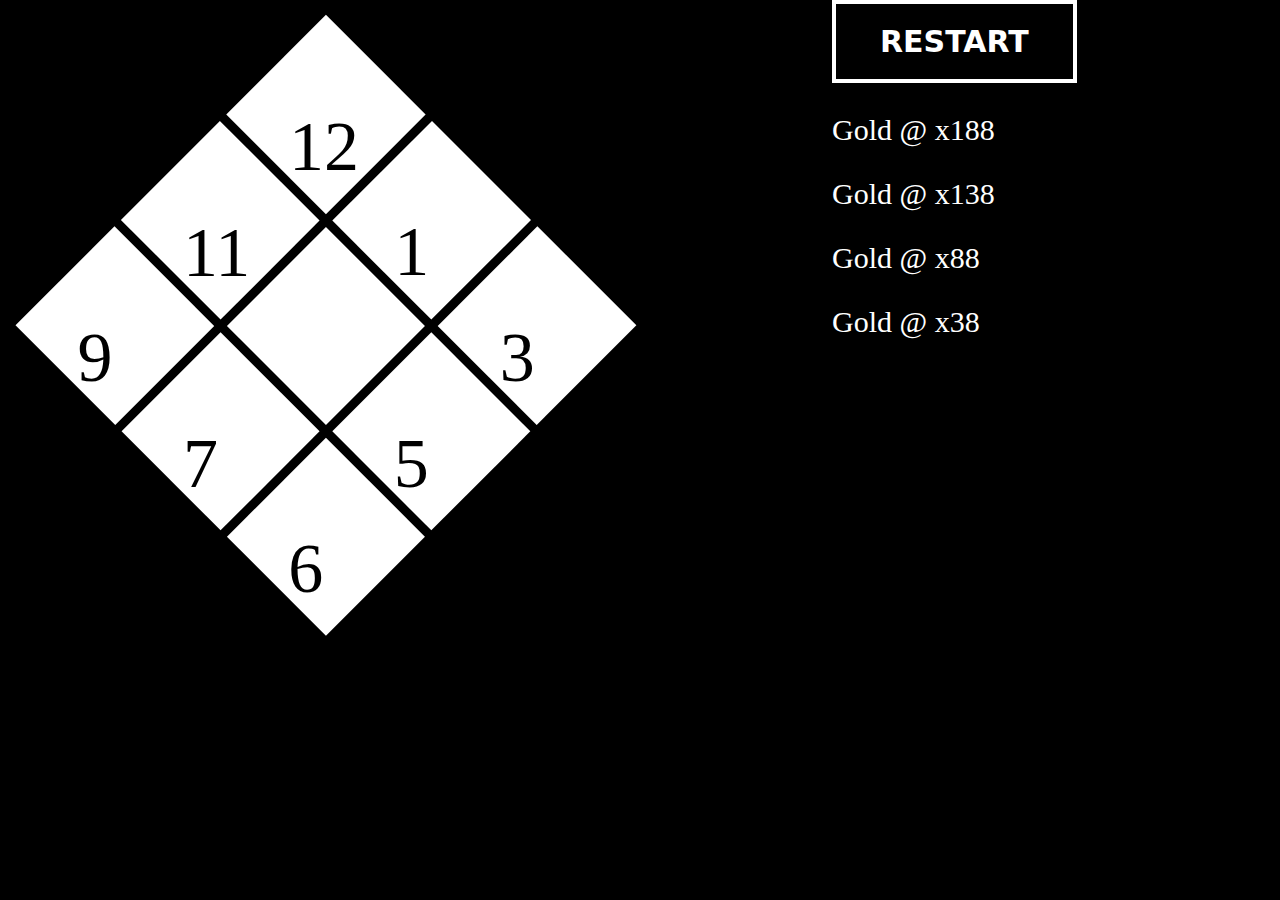
<file: Index.html>
<html>
	<head>
	<script src="https://ajax.googleapis.com/ajax/libs/jquery/3.6.1/jquery.min.js"></script>
	<script src="js.js"></script>
	<link rel="stylesheet" href="css.css">
	</head>
	<body>
		<div id="big_diamond">
			<div class="diamond" id=1><p>12</p></div>
			<div class="diamond" id=2><p>1</p></div>
			<div class="diamond" id=3><p>3</p></div>
			<div class="diamond" id=4><p>11</p></div>
			<div class="diamond" id=5><p class="centerSquare"></p></div>
			<div class="diamond" id=6><p>5</p></div>
			<div class="diamond" id=7><p>9</p></div>
			<div class="diamond" id=8><p>7</p></div>
			<div class="diamond" id=9><p>6</p></div>
		</div>
		<div class="info">
			<div class="mechanics">
				<button class="btn-76" onClick="window.location.reload();">
					Restart
					<span class="top"></span>
					<span class="right"></span>
					<span class="bottom"></span>
					<span class="left"></span>
				</button>
				<p class="188bars">Gold @ x188</p>
				<p class="138bars">Gold @ x138</p>
				<p class="88bars">Gold @ x88</p>
				<p class="38bars">Gold @ x38</p>
				<p id="safeTimerDisplay"></p>
				<p id="blueTimer"></p>
				<p class="numberOfBlues"></p>
				
			</div>
		</div>
		
	</body>
</html>
</file>
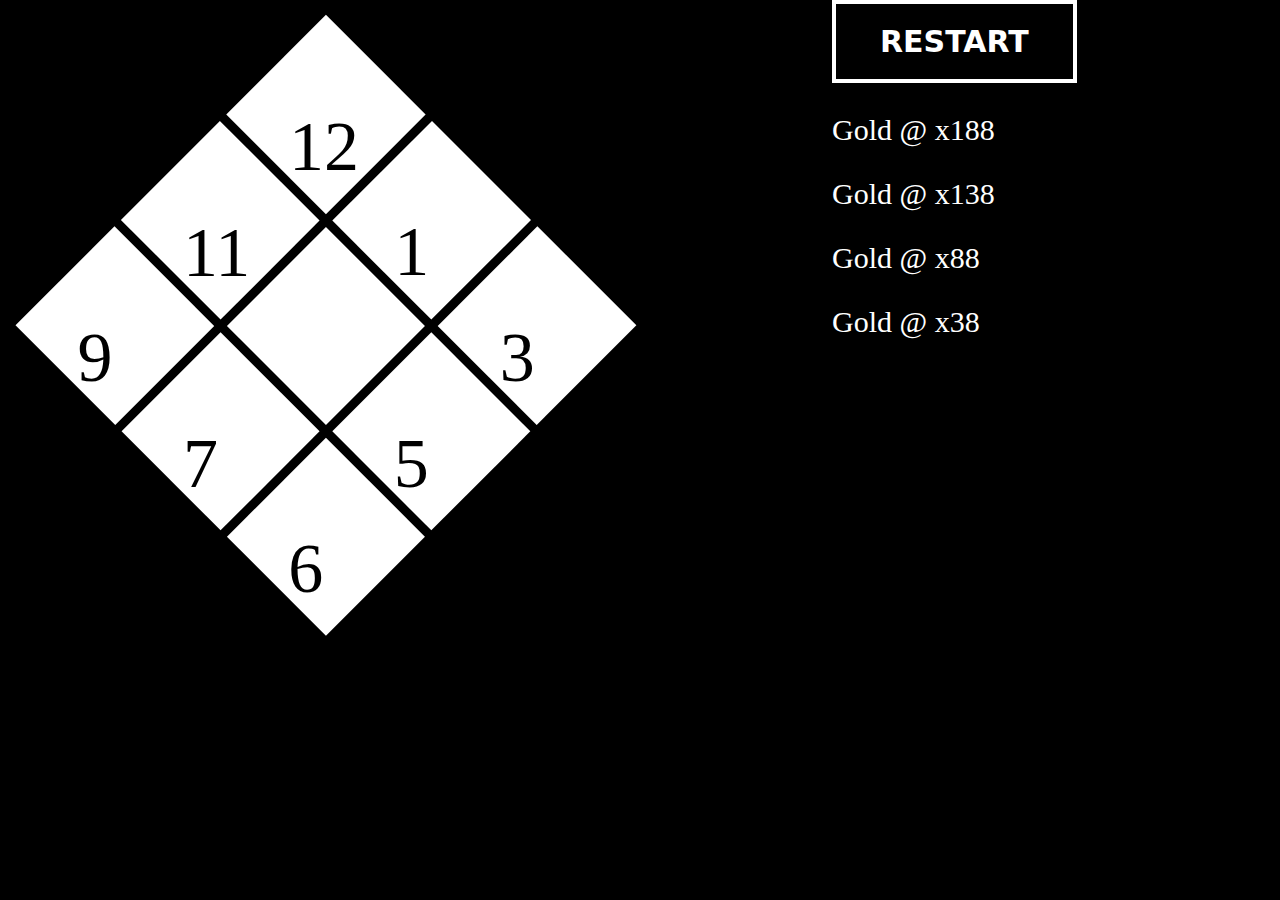
<file: Test.html>
<html>
	<head>
	<script src="https://ajax.googleapis.com/ajax/libs/jquery/3.6.1/jquery.min.js"></script>
	<script src="js.js"></script>
	<link rel="stylesheet" href="css.css">
	</head>
	<body>
		<div id="big_diamond">
			<div class="diamond" id=1><p>12</p></div>
			<div class="diamond" id=2><p>1</p></div>
			<div class="diamond" id=3><p>3</p></div>
			<div class="diamond" id=4><p>11</p></div>
			<div class="diamond" id=5><p class="centerSquare"></p></div>
			<div class="diamond" id=6><p>5</p></div>
			<div class="diamond" id=7><p>9</p></div>
			<div class="diamond" id=8><p>7</p></div>
			<div class="diamond" id=9><p>6</p></div>
		</div>
		<div class="info">
			<div class="mechanics">
				<button class="btn-76" onClick="window.location.reload();">
					Restart
					<span class="top"></span>
					<span class="right"></span>
					<span class="bottom"></span>
					<span class="left"></span>
				</button>
				<p class="188bars">Gold @ x188</p>
				<p class="138bars">Gold @ x138</p>
				<p class="88bars">Gold @ x88</p>
				<p class="38bars">Gold @ x38</p>
				<p id="safeTimerDisplay"></p>
				<p id="blueTimer"></p>
				<p class="numberOfBlues"></p>
				
			</div>
		</div>
		
	</body>
</html>
</file>
<file: css.css>
html,body{
	height:50%;
	margin:0;
	background: #000;
}

#big_diamond{
	width:35%;
	margin: 8% 0% 0% 8%;
	float:left;
	
	transform:rotate(45deg);
	-ms-transform:rotate(45deg);
	-webkit-transform:rotate(45deg);
}
.black{
	background-color:#000!important;
}

.yellow{
	background-color:#FFFF00!important;
}

.orange{
	background-color:#FFA500!important;
}

.diamond{
	width: 31.33%;
	padding-bottom:31.33%;
	margin:1%;
	background:#fff;
	float:left;
	position:relative;
}

#safeTimerDisplay{
	font-size: 40;
	color: white;
}

#blueTimer{
	font-size: 40;
	color: white;
}

.numberOfBlues{
	font-size: 20;
	color: white;
}

.diamond p{
    display:block;
    position:absolute;
    top:-35%;
    left:48%;
    width:100%;
    height:100%;
	font-size: 70;

	transform:rotate(-45deg);
	-ms-transform:rotate(-45deg);
	-webkit-transform:rotate(-45deg);
}

.mechanics {
	font-size: 30;
	color: white;
}

.info {
	width:35%;
	float:right;
}



.btn-76,
.btn-76 *,
.btn-76 :after,
.btn-76 :before,
.btn-76:after,
.btn-76:before {
  border: 0 solid;
  box-sizing: border-box;
}
.btn-76 {
  -webkit-tap-highlight-color: transparent;
  -webkit-appearance: button;
  background-color: #000;
  background-image: none;
  color: #fff;
  cursor: pointer;
  font-family: ui-sans-serif, system-ui, -apple-system, BlinkMacSystemFont,
    Segoe UI, Roboto, Helvetica Neue, Arial, Noto Sans, sans-serif,
    Apple Color Emoji, Segoe UI Emoji, Segoe UI Symbol, Noto Color Emoji;
  font-size: 100%;
  line-height: 1.5;
  margin: 0;
  -webkit-mask-image: -webkit-radial-gradient(#000, #fff);
  padding: 0;
}
.btn-76:disabled {
  cursor: default;
}
.btn-76:-moz-focusring {
  outline: auto;
}
.btn-76 svg {
  display: block;
  vertical-align: middle;
}
.btn-76 [hidden] {
  display: none;
}
.btn-76 {
  --neon: #0c76a7;
  box-sizing: border-box;
  display: block;
  font-weight: 900;
  -webkit-mask-image: none;
  outline: 4px solid #fff;
  outline-offset: -4px;
  overflow: hidden;
  padding: 1.2rem 3rem;
  position: relative;
  text-transform: uppercase;
  transition: 0.2s linear 0.1s;
}
.btn-76:hover {
  background: var(--neon);
  box-shadow: 0 0 0px var(--neon), 0 0 0px var(--neon), 0 0 5px var(--neon),
    0 0 50px var(--neon);
  color: #fff;
  outline-color: transparent;
  transition: 0.2s linear 0.6s;
}
.btn-76 span {
  display: block;
  inset: 0;
  position: absolute;
}
.btn-76 .top {
  border-top: 4px solid var(--neon);
  opacity: 0;
  transform: translateX(calc(-100% + var(--progress, 0%)));
  transition: none;
}
.btn-76:hover .top {
  --progress: 100%;
  opacity: 1;
  transition: transform 0.2s linear;
}
.btn-76 .right {
  border-right: 4px solid var(--neon);
  opacity: 0;
  transform: translateY(calc(-100% + var(--progress, 0%)));
  transition: none;
}
.btn-76:hover .right {
  --progress: 100%;
  opacity: 1;
  transition: transform 0.2s linear 0.2s;
}
.btn-76 .bottom {
  border-bottom: 4px solid var(--neon);
  opacity: 0;
  transform: translateX(calc(100% - var(--progress, 0%)));
  transition: none;
}
.btn-76:hover .bottom {
  --progress: 100%;
  opacity: 1;
  transition: transform 0.2s linear 0.4s;
}
.btn-76 .left {
  border-left: 4px solid var(--neon);
  opacity: 0;
  transform: translateY(calc(100% - var(--progress, 0%)));
  transition: none;
}
.btn-76:hover .left {
  --progress: 100%;
  opacity: 1;
  transition: transform 0.2s linear 0.6s;
}
</file>
